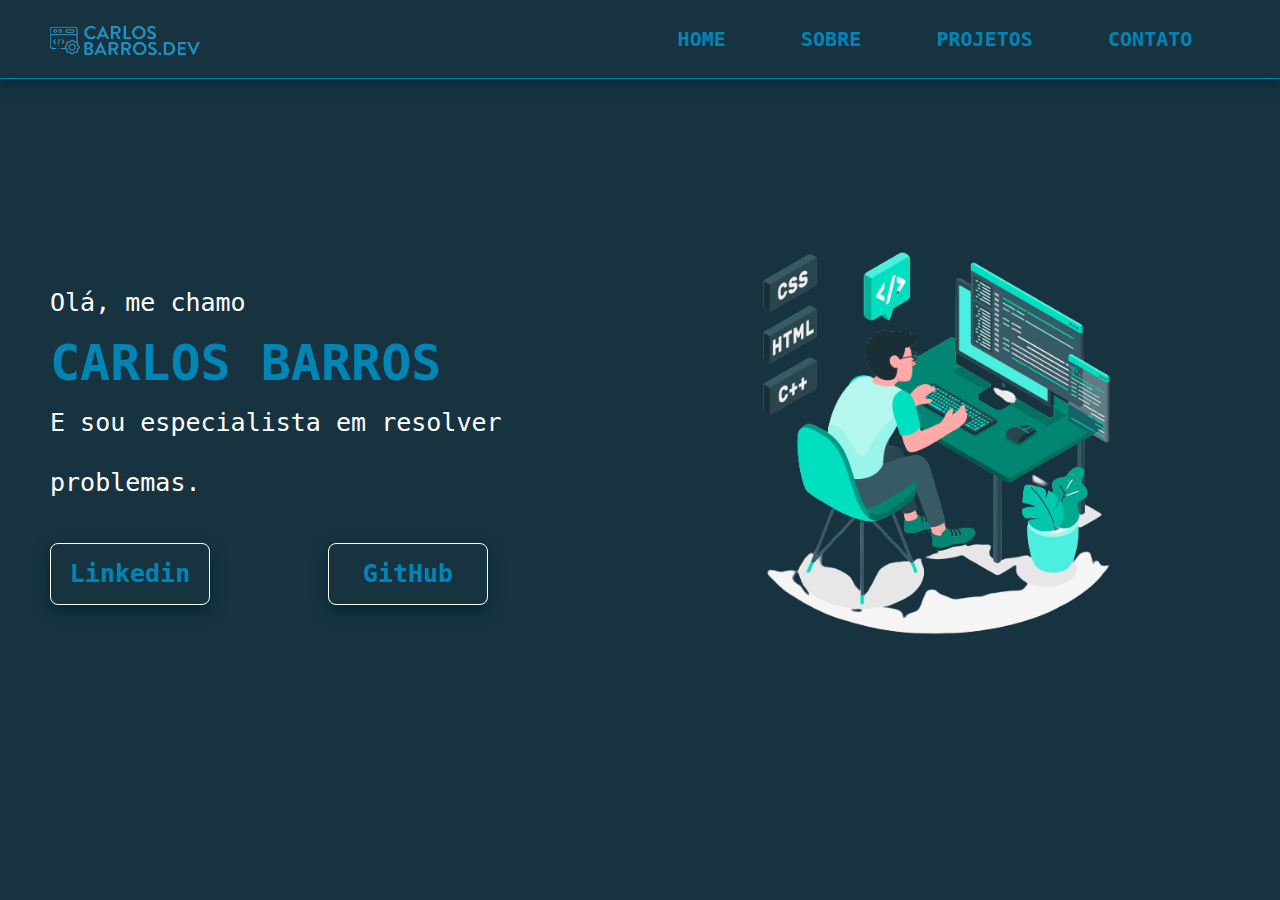
<file: index.html>
<!DOCTYPE html>
<html lang="en">
<head>
    <meta charset="UTF-8">
    <meta http-equiv="X-UA-Compatible" content="IE=edge">
    <meta name="viewport" content="width=device-width, initial-scale=1.0">
    <link rel="stylesheet" href="assets/css/style.css">
    <link rel="stylesheet" href="assets/css/cabecalho__pagina/cabecalho__pagina.css">
    <link rel="stylesheet" href="assets/css/cabecalho__pagina/cabecalho__pagina__resposivo.css">
    <link rel="stylesheet" href="assets/css/secao__pre__apresentacao/secao__pre__apresentacao.css">
    <title>Carlos | Barros</title>
</head>
<body style="background-color: #183340;">

    <header class="cabecalho__pagina">
        <nav class=" contaner__flex cabecalho__pagina__menu__nav">
            <p class="cabecalho__pagina__menu__nav__logo" ><img src="assets/imagens/logo png carlos barros.png" alt="logo carlos barros"></p>
            
            <ul id="menu__lista" class=" contaner__flex  cabecalho__pagina__menu__nav__lista">
                <li class="cabecalho__pagina__menu__nav__lista__links" ><a href="">Home</a></li>
                <li class="cabecalho__pagina__menu__nav__lista__links" ><a href="">Sobre</a></li>
                <li class="cabecalho__pagina__menu__nav__lista__links" ><a href="">Projetos</a></li>
                <li class="cabecalho__pagina__menu__nav__lista__links" ><a href="">Contato</a></li>
            </ul>

            <button id="menu__responsivo" class="menu__butao" > <img src="assets/imagens/icons8-menu-48.png" alt="menu de navegação"> </button>
        </nav>
    </header>

    <main id="corpo__pagina">

        <section class="contaner__flex pre__apresentação">
            
            <div class="contaner__flex pre__apresentação__conteudo" >
                <p>
                    Olá, me chamo 
                </p>

                <h1>
                    Carlos Barros
                </h1>

                <p>
                    E sou especialista em resolver problemas.
                </p>

                <div class=" contaner__flex pre__apresentação__conteudo__butao">

                    <p>
                        <a href="#">Linkedin</a>
                    </p>

                    <p>
                        <a href="#">GitHub</a>
                    </p>

                </div>
            </div>

            <div class=" contaner__flex pre__apresentação__imagem" >
                <img src="assets/imagens/7118756_3426526-removebg-preview.png" alt="">
            </div>

        </section>
  
    </main>
    
    <footer>

    </footer>

    <script src="assets/script/responsivo.js"></script>
</body>
</html>
</file>
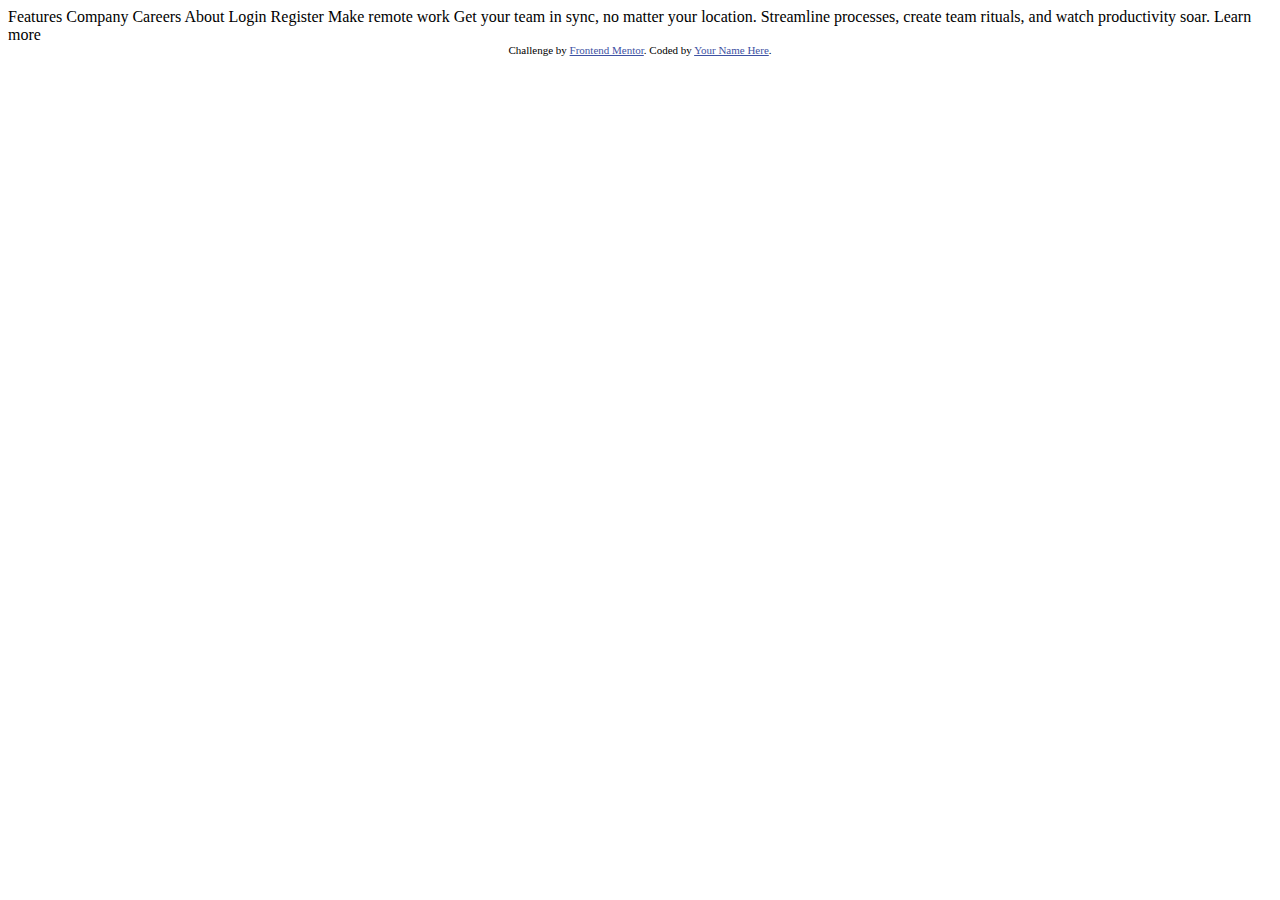
<file: intro-section-with-dropdown-navigation-main-front-end-mentor/index.html>
<!DOCTYPE html>
<html lang="en">
<head>
  <meta charset="UTF-8">
  <meta name="viewport" content="width=device-width, initial-scale=1.0"> <!-- displays site properly based on user's device -->

  <link rel="icon" type="image/png" sizes="32x32" href="./images/favicon-32x32.png">
  
  <title>Frontend Mentor | Intro section with dropdown navigation</title>

  <!-- Feel free to remove these styles or customise in your own stylesheet 👍 -->
  <style>
    .attribution { font-size: 11px; text-align: center; }
    .attribution a { color: hsl(228, 45%, 44%); }
  </style>
</head>
<body>

  Features
  Company
  Careers
  About

  Login
  Register

  Make remote work

  Get your team in sync, no matter your location. Streamline processes, 
  create team rituals, and watch productivity soar.

  Learn more
  
  <div class="attribution">
    Challenge by <a href="https://www.frontendmentor.io?ref=challenge" target="_blank">Frontend Mentor</a>. 
    Coded by <a href="#">Your Name Here</a>.
  </div>
</body>
</html>
</file>
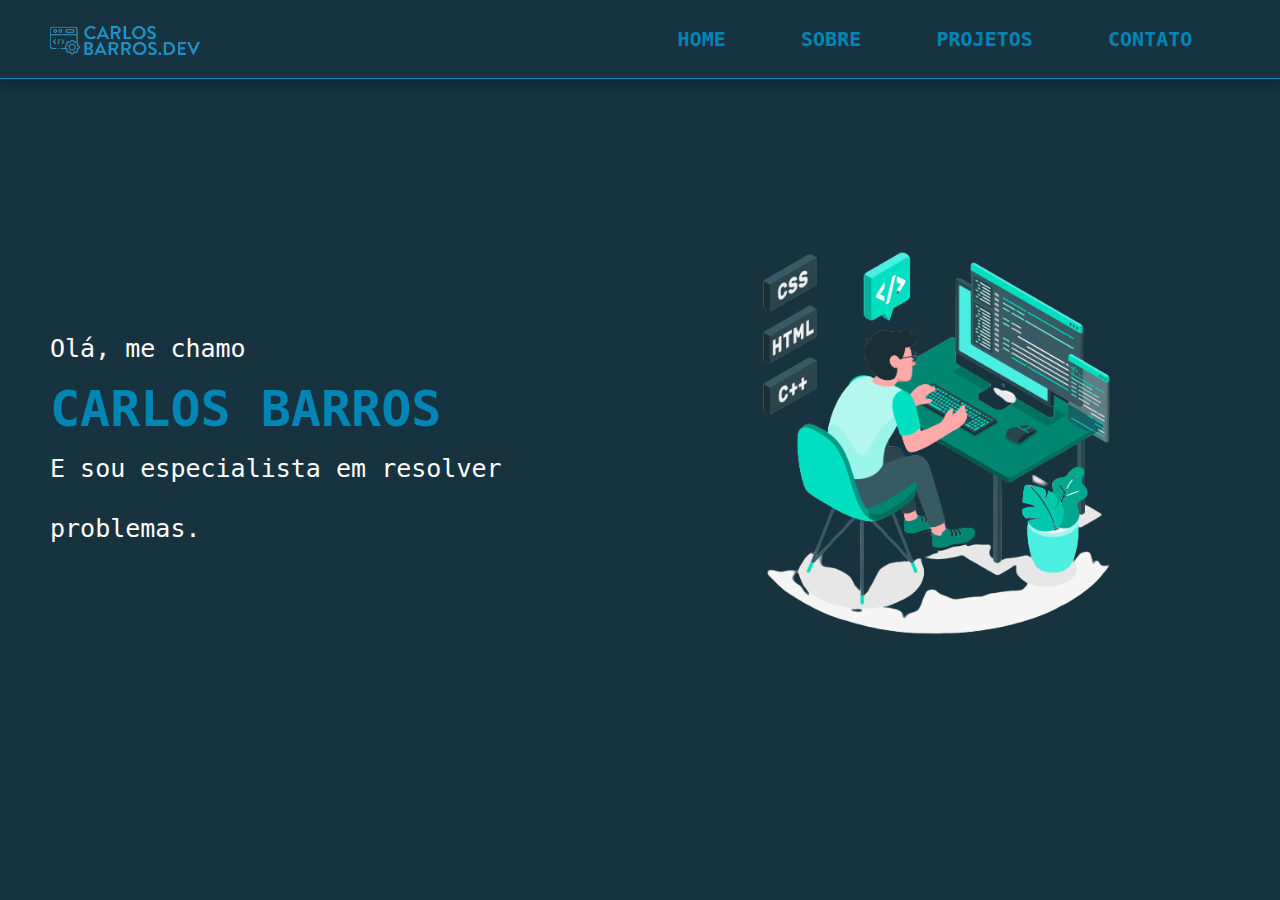
<file: portifolio4.0/index.html>
<!DOCTYPE html>
<html lang="en">
<head>
    <meta charset="UTF-8">
    <meta http-equiv="X-UA-Compatible" content="IE=edge">
    <meta name="viewport" content="width=device-width, initial-scale=1.0">
    <link rel="stylesheet" href="assets/css/style.css">
    <link rel="stylesheet" href="assets/css/cabecalho__pagina/cabecalho__pagina.css">
    <link rel="stylesheet" href="assets/css/cabecalho__pagina/cabecalho__pagina__resposivo.css">
    <link rel="stylesheet" href="assets/css/secao__pre__apresentacao/secao__pre__apresentacao.css">
    <title>Carlos | Barros</title>
</head>
<body style="background-color: #183340;">

    <header class="cabecalho__pagina">
        <nav class=" contaner__flex cabecalho__pagina__menu__nav">
            <p class="cabecalho__pagina__menu__nav__logo" ><img src="assets/imagens/logo png carlos barros.png" alt="logo carlos barros"></p>
            
            <ul id="menu__lista" class=" contaner__flex  cabecalho__pagina__menu__nav__lista">
                <li class="cabecalho__pagina__menu__nav__lista__links" ><a href="">Home</a></li>
                <li class="cabecalho__pagina__menu__nav__lista__links" ><a href="">Sobre</a></li>
                <li class="cabecalho__pagina__menu__nav__lista__links" ><a href="">Projetos</a></li>
                <li class="cabecalho__pagina__menu__nav__lista__links" ><a href="">Contato</a></li>
            </ul>

            <button id="menu__responsivo" class="menu__butao" > <img src="assets/imagens/icons8-menu-48.png" alt="menu de navegação"> </button>
        </nav>
    </header>

    <main id="corpo__pagina">

        <section class="contaner__flex pre__apresentação">
            
            <div class="contaner__flex pre__apresentação__conteudo" >
                <p>
                    Olá, me chamo 
                </p>

                <h1>
                    Carlos Barros
                </h1>

                <p>
                    E sou especialista em resolver problemas.
                </p>

                <div class="pre__apresentação__conteudo__butao">
                     </div>
            </div>

            <div class=" contaner__flex pre__apresentação__imagem" >

                <img src="assets/imagens/7118756_3426526-removebg-preview.png" alt="">
            </div>




        </section>
  
    </main>
    
    <footer>

    </footer>

    <script src="assets/script/responsivo.js"></script>
</body>
</html>
</file>
<file: assets/css/cabecalho__pagina/cabecalho__pagina.css>
.cabecalho__pagina__menu__nav{
    padding: var(--margin__superior__borda) var(--margin__lateral__borda) var(--margin__inferior__borda) var(--margin__lateral__borda);
    width: 100%;
    align-items: center;
    justify-content: space-between;

    border-bottom: 1px solid #0085B5;
    box-shadow: 0px 1px 15px 4px rgba(0,39,54,1);
}


.cabecalho__pagina__menu__nav__logo img{
    
    width: 150px;
}

.cabecalho__pagina__menu__nav__lista__links > a{  
    position: relative;
    padding-bottom: 0.3125rem;
    font-family: var(--font__mestre);
    text-transform: uppercase;
    font-weight: 600;
}

.cabecalho__pagina__menu__nav__lista__links > a::after{

    position: absolute;
    bottom: 0;
    left: 0;
    content: "";
    width: 0%;
    height: 2px;
    background-color: #d1e9e7e1;  
    transition: 0.4s ease-in-out;


}

.cabecalho__pagina__menu__nav__lista__links > a:hover::after{
    width: 100%;
}


.cabecalho__pagina__menu__nav__lista__links > a{

    font-size: 1.25rem;
    color: var(--cor__links);
}

.cabecalho__pagina__menu__nav__lista{
    width: 50%;
    justify-content: space-around;
}


.menu__butao{
    display: none;
}
</file>
<file: assets/css/cabecalho__pagina/cabecalho__pagina__resposivo.css>
@media  (max-width: 850px){
   
    .menu__butao{
        display: inline;
        background-color: var(--cor__fundo);
        border: none;      
    }

    .cabecalho__pagina__menu__nav__lista{
        text-align: center;
        visibility: hidden;
        flex-direction: column;
        position: absolute;
        width: 100vw;
        top: 90px;
        left: 0;
        background-color: var(--cor__fundo__menu);
        height: 0;
        overflow-y: hidden;
        transition: .3s ease-in-out;
       
    }

    .ative__menu{
        visibility: visible;
        padding: 20px;
        height: 190px;
    }

    
  
}

@media (max-width: 481px) {

    .cabecalho__pagina__menu__nav{
        padding: var(--margin__superior__borda__responsivo) var(--margin__lateral__borda__responsivo) 0 var(--margin__lateral__borda__responsivo);
    }
    .cabecalho__pagina__menu__nav__logo img{
    
        width: 120px;
    }

    .menu__butao > img{
        width: 40px;
    } 

    .cabecalho__pagina__menu__nav__lista{

        top: 70px;

    }

    
}
</file>
<file: assets/css/secao__pre__apresentacao/secao__pre__apresentacao.css>
.pre__apresentação{
   
    height: 80vh;
    flex-direction: row;
    align-items: ceenter;
    justify-content: center;

   
    margin-left: var(--margin__lateral__borda);
    margin-right: var(--margin__lateral__borda);
    

   
}

.pre__apresentação__conteudo{

    flex-direction: column;
    align-items: flex-start;
    justify-content: center;
    width: 50%;

    font-family: var(--font__mestre);
    font-weight: 400;
    font-size:1.5625rem;
    line-height: 3.75rem;

    color: white;
    position: relative;

}

.pre__apresentação__conteudo > h1 {

    text-transform: uppercase;
    font-size: 3.125rem;
    color: var(--cor__links);
    
}

.pre__apresentação__imagem{
    width: 50%;
    align-items: center;
    justify-content: center;
}

.pre__apresentação__imagem > img{

    width:70%;

}


.pre__apresentação__conteudo__butao{

    width: 100%;
}


.pre__apresentação__conteudo__butao > p{

    width: 160px;
    border: 1px solid white;
    border-radius: 8px;
    text-align: center;
    margin-right: 20%;
    margin-top: 5%;

    box-shadow: 0px 6px 15px 0px rgba(0,39,54,1);
}



.pre__apresentação__conteudo__butao > p >a{

    font-size: 25px;
    font-weight: 600;
    color: var(--cor__links);
}
</file>
<file: portifolio4.0/assets/css/cabecalho__pagina/cabecalho__pagina.css>
.cabecalho__pagina__menu__nav{
    padding: var(--margin__superior__borda) var(--margin__lateral__borda) var(--margin__inferior__borda) var(--margin__lateral__borda);
    width: 100%;
    align-items: center;
    justify-content: space-between;

    border-bottom: 1px solid #0085B5;
    box-shadow: 0px 1px 15px 4px rgba(0,39,54,1);
}


.cabecalho__pagina__menu__nav__logo img{
    
    width: 150px;
}

.cabecalho__pagina__menu__nav__lista__links > a{  
    position: relative;
    padding-bottom: 0.3125rem;
    font-family: var(--font__mestre);
    text-transform: uppercase;
    font-weight: 600;
}

.cabecalho__pagina__menu__nav__lista__links > a::after{

    position: absolute;
    bottom: 0;
    left: 0;
    content: "";
    width: 0%;
    height: 2px;
    background-color: #d1e9e7e1;  
    transition: 0.4s ease-in-out;


}

.cabecalho__pagina__menu__nav__lista__links > a:hover::after{
    width: 100%;
}


.cabecalho__pagina__menu__nav__lista__links > a{

    font-size: 1.25rem;
    color: var(--cor__links);
}

.cabecalho__pagina__menu__nav__lista{
    width: 50%;
    justify-content: space-around;
}


.menu__butao{
    display: none;
}
</file>
<file: portifolio4.0/assets/css/cabecalho__pagina/cabecalho__pagina__resposivo.css>
@media  (max-width: 850px){
   
    .menu__butao{
        display: inline;
        background-color: var(--cor__fundo);
        border: none;      
    }

    .cabecalho__pagina__menu__nav__lista{
        text-align: center;
        visibility: hidden;
        flex-direction: column;
        position: absolute;
        width: 100vw;
        top: 90px;
        left: 0;
        background-color: var(--cor__fundo__menu);
        height: 0;
        overflow-y: hidden;
        transition: .3s ease-in-out;
       
    }

    .ative__menu{
        visibility: visible;
        padding: 20px;
        height: 190px;
    }

    
  
}

@media (max-width: 481px) {

    .cabecalho__pagina__menu__nav{
        padding: var(--margin__superior__borda__responsivo) var(--margin__lateral__borda__responsivo) 0 var(--margin__lateral__borda__responsivo);
    }
    .cabecalho__pagina__menu__nav__logo img{
    
        width: 120px;
    }

    .menu__butao > img{
        width: 40px;
    } 

    .cabecalho__pagina__menu__nav__lista{

        top: 70px;

    }

    
}
</file>
<file: portifolio4.0/assets/css/secao__pre__apresentacao/secao__pre__apresentacao.css>
.pre__apresentação{
   
    height: 80vh;
    flex-direction: row;
    align-items: ceenter;
    justify-content: center;

   
    margin-left: var(--margin__lateral__borda);
    margin-right: var(--margin__lateral__borda);
    

   
}

.pre__apresentação__conteudo{

    flex-direction: column;
    align-items: flex-start;
    justify-content: center;
    width: 50%;

    font-family: var(--font__mestre);
    font-weight: 400;
    font-size:1.5625rem;
    line-height: 3.75rem;

    color: white;

}

.pre__apresentação__conteudo > h1 {

    text-transform: uppercase;
    font-size: 3.125rem;
    color: var(--cor__links);
    
}

.pre__apresentação__imagem{
    width: 50%;
    align-items: center;
    justify-content: center;
}

.pre__apresentação__imagem > img{

    width:70%;

}
</file>
<file: assets/css/style.css>
/* reset css */
*{
    margin: 0;
    padding: 0;
    box-sizing: border-box;
}

a{
    text-decoration: none;
}

li{
    list-style-type: none;
}

/* fim do reset */

/*inport fonts*/

@import url('https://fonts.googleapis.com/css2?family=Epilogue:wght@500;700&family=Inconsolata:wght@400;600;700;800&display=swap');

:root{

    --margin__superior__borda : 0.8rem;
    --margin__inferior__borda : 0.8rem;
    --margin__lateral__borda : 3.125rem;
    --margin__superior__borda__responsivo : 1.2rem;
    --margin__lateral__borda__responsivo : 2rem;
    --font__mestre: 'Inconsolata', monospace;

    --cor__links: #0085B5;
    --cor__fundo: #183340;
    --cor__fundo__menu: #162831e0 ;

}

body{
    font-size: 16px;
}
.contaner__flex{

    display: flex;
    flex-direction: row;
    flex-wrap: nowrap;

}
</file>
<file: portifolio4.0/assets/css/style.css>
/* reset css */
*{
    margin: 0;
    padding: 0;
    box-sizing: border-box;
}

a{
    text-decoration: none;
}

li{
    list-style-type: none;
}

/* fim do reset */

/*inport fonts*/

@import url('https://fonts.googleapis.com/css2?family=Epilogue:wght@500;700&family=Inconsolata:wght@400;600;700;800&display=swap');

:root{

    --margin__superior__borda : 0.8rem;
    --margin__inferior__borda : 0.8rem;
    --margin__lateral__borda : 3.125rem;
    --margin__superior__borda__responsivo : 1.2rem;
    --margin__lateral__borda__responsivo : 2rem;
    --font__mestre: 'Inconsolata', monospace;

    --cor__links: #0085B5;
    --cor__fundo: #183340;
    --cor__fundo__menu: #162831e0 ;

}

body{
    font-size: 16px;
}
.contaner__flex{

    display: flex;
    flex-direction: row;
    flex-wrap: nowrap;

}
</file>
